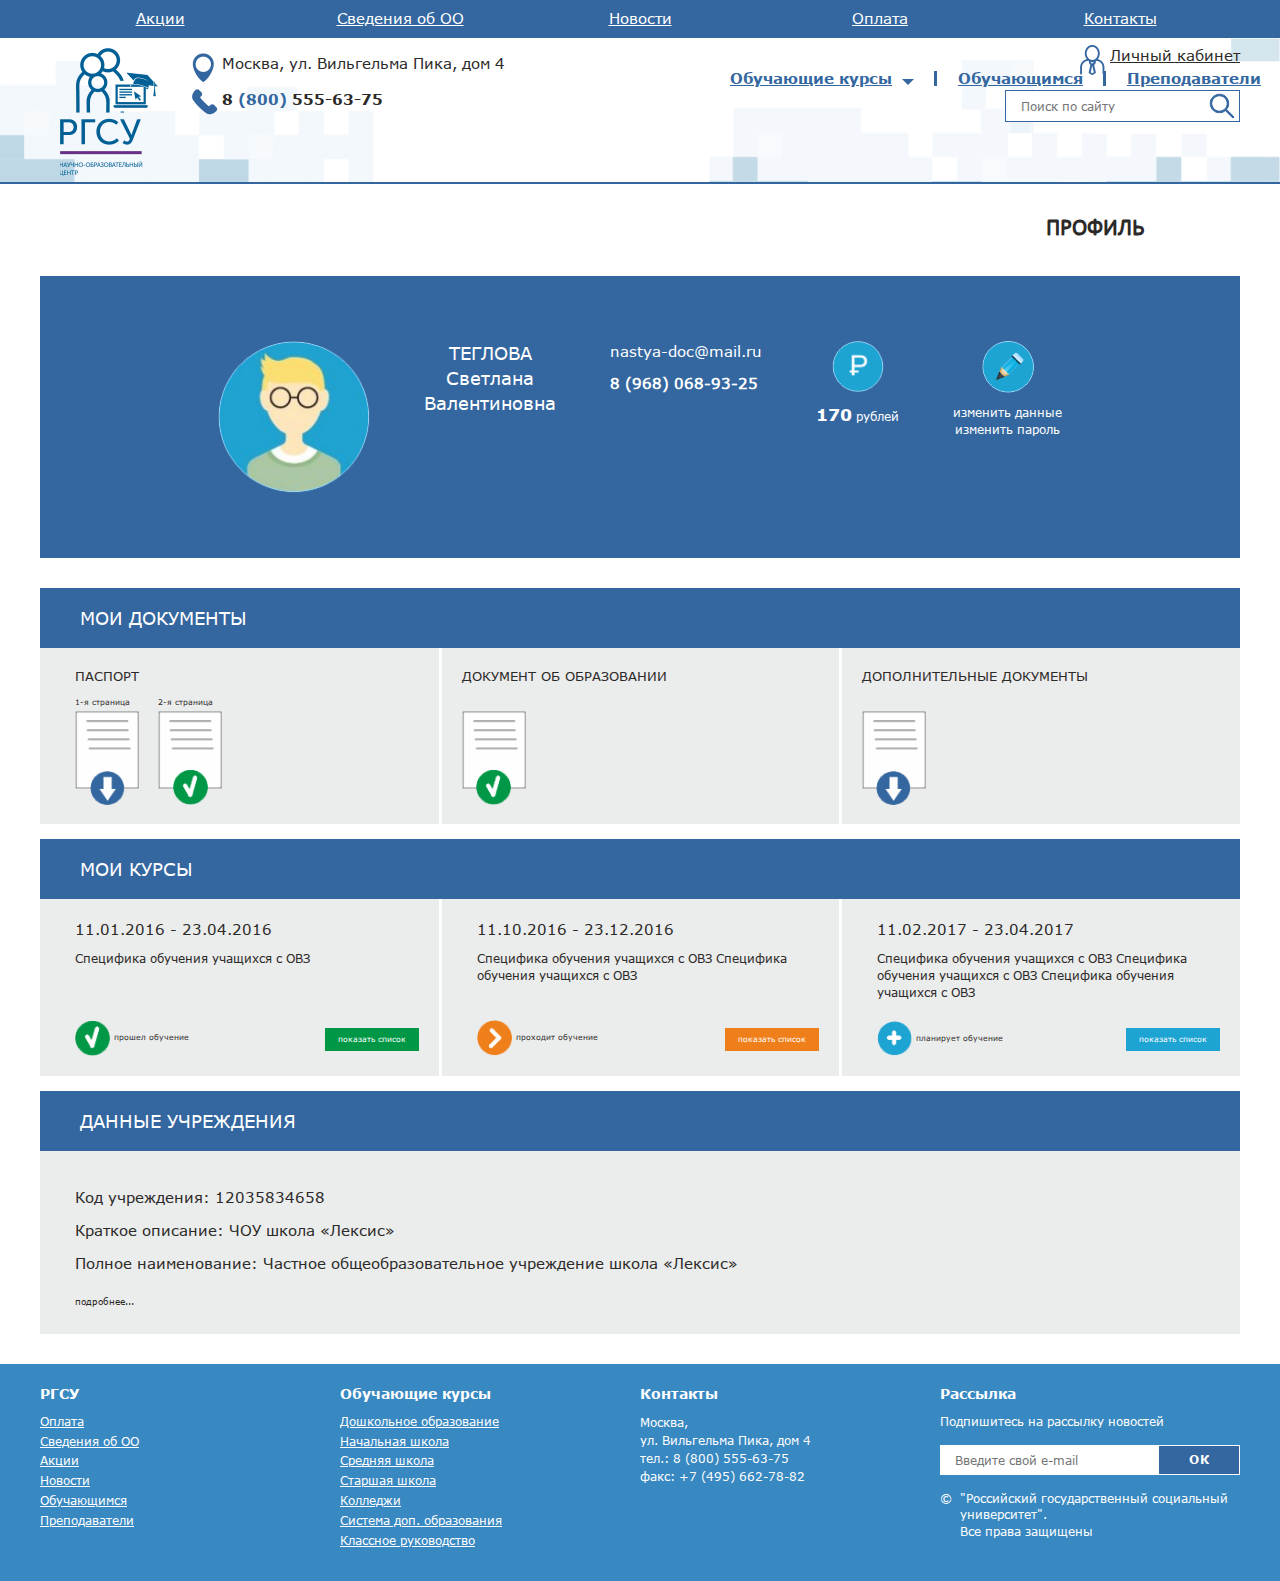
<file: profile.html>
<!DOCTYPE html>
<html lang="ru">
<head>
    <meta charset="UTF-8">
    <title>Main</title>
    <meta name="viewport" content="width=device-width, initial-scale=1.0">
    <link rel="stylesheet" href="css/slick.css">
    <link rel="stylesheet" href="css/custom-styles.css">
</head>
<body>

<div class="wrapper page-profile">

    <header role="banner">

        <nav>

            <div class="burger"></div>

            <ul>
                <li><a href="#">Акции</a></li>
                <li><a href="#">Сведения об ОО</a></li>
                <li><a href="#">Новости</a></li>
                <li><a href="#">Оплата</a></li>
                <li><a href="#">Контакты</a></li>
            </ul>

        </nav>

        <div class="header-content">

            <a href="#" class="logo"></a>

            <div class="header-contacts">
                <p>Москва, ул. Вильгельма Пика, дом 4</p>
                <a href="tel:88005556375">8 <span>(800)</span> 555-63-75</a>
            </div>

            <a href="#" class="account-link">Личный кабинет</a>

            <ul class="header-nav">
                <li>
                    <p>Обучающие курсы</p>
                    <ul>
                        <li><a href="#">Дошкольное образование</a></li>
                        <li><a href="#">Средняя школа</a></li>
                        <li><a href="#">Старшая школа</a></li>
                        <li><a href="#">Колледжи</a></li>
                        <li><a href="#">Система дополнительного образования</a></li>
                        <li><a href="#">Классное руководство</a></li>
                    </ul>
                </li>
                <li><a href="#">Обучающимся</a></li>
                <li><a href="#">Преподаватели</a></li>
            </ul>

            <form action="#" class="form-search">
                <label><input type="text" class="field-search" placeholder="Поиск по сайту"></label>
                <button type="submit"></button>
            </form>

        </div>

    </header>

    <main>

        <h1>Профиль</h1>

        <div class="sidebar">

            <div class="user-photo">
                <img src="source/design/icon-man-glasses.png" alt="">
            </div>

            <div class="user-name">
                <span class="surname">ТЕГЛОВА</span>
                <span>Светлана</span>
                <span>Валентиновна</span>
            </div>

            <div class="user-contacts">

                <a href="mailto:nastya-doc@mail.ru" class="user-email">nastya-doc@mail.ru</a>

                <a href="tel:89680689325" class="user-phone">8 (968) 068-93-25</a>

            </div>



            <div class="user-money">
                <div class="icon">
                    <img src="source/design/icon-rouble-filled.png" alt="">
                </div>
                <div class="money-value"><span>170</span> рублей</div>
            </div>

            <div class="to-edit">
                <div class="icon">
                    <img src="source/design/icon-pencil.png" alt="">
                </div>
                <a href="#" class="edit-data">изменить данные</a>
                <a href="#" class="edit-password">изменить пароль</a>
            </div>

        </div>

        <div class="profile">

            <div class="profile-block">

                <div class="title">МОИ ДОКУМЕНТЫ</div>

                <div class="profile-item first-column">

                    <div class="sub-title">ПАСПОРТ</div>

                    <div class='profile-doc'>
                        <div class="note">1-я страница</div>
                        <div class="icon-doc">
                            <img src="source/design/icon-doc.png" alt="">
                        </div>
                        <a href="#" class="icon-control">
                            <img src="source/design/icon-arrow-down.png" alt="">
                        </a>
                    </div>

                    <div class='profile-doc'>
                        <div class="note">2-я страница</div>
                        <div class="icon-doc">
                            <img src="source/design/icon-doc.png" alt="">
                        </div>
                        <a href="#" class="icon-control">
                            <img src="source/design/icon-ok.png" alt="">
                        </a>
                    </div>

                </div>

                <div class="profile-item">

                    <div class="sub-title">ДОКУМЕНТ ОБ ОБРАЗОВАНИИ</div>

                    <div class='profile-doc'>
                        <div class="icon-doc">
                            <img src="source/design/icon-doc.png" alt="">
                        </div>
                        <a href="#" class="icon-control">
                            <img src="source/design/icon-ok.png" alt="">
                        </a>
                    </div>

                </div>

                <div class="profile-item">

                    <div class="sub-title">ДОПОЛНИТЕЛЬНЫЕ ДОКУМЕНТЫ</div>

                    <div class='profile-doc'>
                        <div class="icon-doc">
                            <img src="source/design/icon-doc.png" alt="">
                        </div>
                        <a href="#" class="icon-control">
                            <img src="source/design/icon-arrow-down.png" alt="">
                        </a>
                    </div>

                </div>

            </div>

            <div class="profile-block courses-block">

                <div class="title">МОИ КУРСЫ</div>

                <div class="profile-item completed-course first-column">

                    <div class="course-duration">11.01.2016 - 23.04.2016</div>

                    <div class="course-title">Специфика обучения учащихся с ОВЗ</div>

                    <div class="course-state">
                        <div class="icon-state">
                            <img src="source/design/icon-ok.png" alt="">
                        </div>
                        <div class="state-value">прошел обучение</div>
                    </div>

                    <a href="#" class="show-all-courses">показать список</a>

                </div>

                <div class="profile-item current-course">

                    <div class="course-duration">11.10.2016 - 23.12.2016</div>

                    <div class="course-title">Специфика обучения учащихся с ОВЗ Специфика обучения учащихся с ОВЗ </div>

                    <div class="course-state">
                        <div class="icon-state">
                            <img src="source/design/icon-angle-right.png" alt="">
                        </div>
                        <div class="state-value">проходит обучение</div>
                    </div>

                    <a href="#" class="show-all-courses">показать список</a>

                </div>

                <div class="profile-item future-course">

                    <div class="course-duration">11.02.2017 - 23.04.2017</div>

                    <div class="course-title">Специфика обучения учащихся с ОВЗ Специфика обучения учащихся с ОВЗ Специфика обучения учащихся с ОВЗ</div>

                    <div class="course-state">
                        <div class="icon-state">
                            <img src="source/design/icon-plus.png" alt="">
                        </div>
                        <div class="state-value">планирует обучение</div>
                    </div>

                    <a href="#" class="show-all-courses">показать список</a>

                </div>

            </div>

            <div class="profile-block organisation-data">

                <div class="title">ДАННЫЕ УЧРЕЖДЕНИЯ</div>

                <div class="profile-item">

                    <p><span>Код учреждения: </span>12035834658</p>

                    <p><span>Краткое описание: </span>ЧОУ школа «Лексис»</p>

                    <p><span>Полное наименование: </span>Частное общеобразовательное учреждение школа «Лексис»</p>

                    <a href="#" class="show-more">подробнее...</a>

                </div>

            </div>

        </div>

    </main>

    <footer role="contentinfo">

        <div class="footer-links">
            <h4>РГСУ</h4>
            <ul>
                <li><a href="#">Оплата</a></li>
                <li><a href="#">Сведения об ОО</a></li>
                <li><a href="#">Акции</a></li>
                <li><a href="#">Новости</a></li>
                <li><a href="#">Обучающимся</a></li>
                <li><a href="#">Преподаватели</a></li>
            </ul>
        </div>

        <div class="footer-links">
            <h4>Обучающие курсы</h4>
            <ul>
                <li><a href="#">Дошкольное образование</a></li>
                <li><a href="#">Начальная школа</a></li>
                <li><a href="#">Средняя школа</a></li>
                <li><a href="#">Старшая школа</a></li>
                <li><a href="#">Колледжи</a></li>
                <li><a href="#">Система доп. образования</a></li>
                <li><a href="#">Классное руководство</a></li>
            </ul>
        </div>

        <div class="footer-contacts">
            <h4>Контакты</h4>
            <p>Москва,<br>ул. Вильгельма Пика, дом 4</p>
            <p>тел.: <a href="tel:88005556375">8 (800) 555-63-75</a></p>
            <p>факс: <a href="tel:+74956627882">+7 (495) 662-78-82</a></p>
        </div>

        <div class="form-wrap">
            <h4>Рассылка</h4>
            <p>Подпишитесь на рассылку новостей</p>
            <form action="#" class="form-mailing">
                <label>
                    <input type="text" placeholder="Введите свой e-mail">
                </label>
                <button type="submit">ок</button>
            </form>
            <div class="copyrights">
                "Российский государственный социальный университет".<br>
                Все права защищены
            </div>
        </div>

    </footer>

</div>

<script src="js/jquery-3.1.0.min.js"></script>
<script src="js/slick.min.js"></script>
<script src="js/custom-scripts.js"></script>
</body>
</html>
</file>
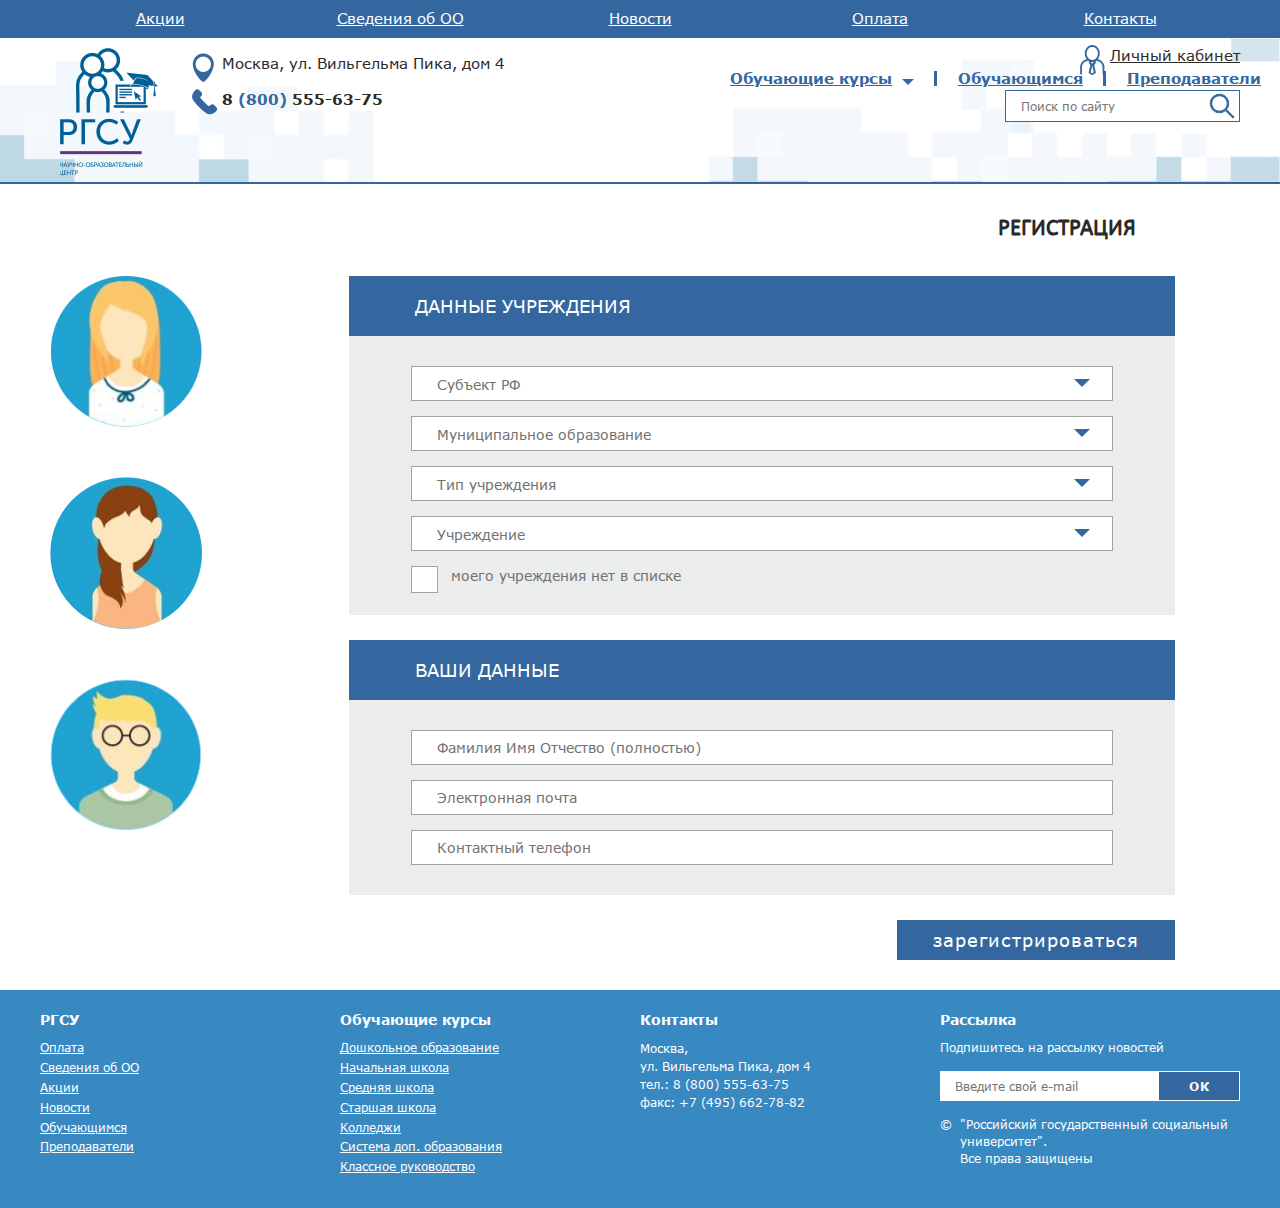
<file: registration.html>
<!DOCTYPE html>
<html lang="ru">
<head>
    <meta charset="UTF-8">
    <title>Main</title>
    <meta name="viewport" content="width=device-width, initial-scale=1.0">
    <link rel="stylesheet" href="css/slick.css">
    <link rel="stylesheet" href="css/custom-styles.css">
</head>
<body>

<div class="wrapper page-registration">

    <header role="banner">

        <nav>

            <div class="burger"></div>

            <ul>
                <li><a href="#">Акции</a></li>
                <li><a href="#">Сведения об ОО</a></li>
                <li><a href="#">Новости</a></li>
                <li><a href="#">Оплата</a></li>
                <li><a href="#">Контакты</a></li>
            </ul>

        </nav>

        <div class="header-content">

            <a href="#" class="logo"></a>

            <div class="header-contacts">
                <p>Москва, ул. Вильгельма Пика, дом 4</p>
                <a href="tel:88005556375">8 <span>(800)</span> 555-63-75</a>
            </div>

            <a href="#" class="account-link">Личный кабинет</a>

            <ul class="header-nav">
                <li>
                    <p>Обучающие курсы</p>
                    <ul>
                        <li><a href="#">Дошкольное образование</a></li>
                        <li><a href="#">Средняя школа</a></li>
                        <li><a href="#">Старшая школа</a></li>
                        <li><a href="#">Колледжи</a></li>
                        <li><a href="#">Система дополнительного образования</a></li>
                        <li><a href="#">Классное руководство</a></li>
                    </ul>
                </li>
                <li><a href="#">Обучающимся</a></li>
                <li><a href="#">Преподаватели</a></li>
            </ul>

            <form action="#" class="form-search">
                <label><input type="text" class="field-search" placeholder="Поиск по сайту"></label>
                <button type="submit"></button>
            </form>

        </div>

    </header>

    <main>

        <h1>РЕГИСТРАЦИЯ</h1>

        <ul class="participants">
            <li><img src="source/design/icon-woman-blonde.png" alt=""></li>
            <li><img src="source/design/icon-woman-brunette.png"></li>
            <li><img src="source/design/icon-man-glasses.png" alt=""></li>
        </ul>

        <form action="#" class="form-registration">

            <div class="title">ДАННЫЕ УЧРЕЖДЕНИЯ</div>

            <fieldset class="organisation">

                <div class="custom-select">
                    <div class="current-value">Субъект РФ</div>
                    <ul>
                        <li>Название пункта длинное</li>
                        <li>Название пункта</li>
                        <li>Название пункта длинное</li>
                        <li>Название пункта длинное-предлинное</li>
                        <li>Название пункта необычайной длины</li>
                        <li>Название пункта</li>
                    </ul>
                    <label><input type="text"></label>
                </div>

                <div class="custom-select">
                    <div class="current-value">Муниципальное образование</div>
                    <ul>
                        <li>Название пункта длинное</li>
                        <li>Название пункта</li>
                        <li>Название пункта длинное</li>
                        <li>Название пункта длинное-предлинное</li>
                        <li>Название пункта необычайной длины</li>
                        <li>Название пункта</li>
                    </ul>
                    <label><input type="text"></label>
                </div>

                <div class="custom-select">
                    <div class="current-value">Тип учреждения</div>
                    <ul>
                        <li>Название пункта длинное</li>
                        <li>Название пункта</li>
                        <li>Название пункта длинное</li>
                        <li>Название пункта длинное-предлинное</li>
                        <li>Название пункта необычайной длины</li>
                        <li>Название пункта</li>
                    </ul>
                    <label><input type="text"></label>
                </div>

                <div class="custom-select">
                    <div class="current-value">Учреждение</div>
                    <ul>
                        <li>Название пункта длинное</li>
                        <li>Название пункта</li>
                        <li>Название пункта длинное</li>
                        <li>Название пункта длинное-предлинное</li>
                        <li>Название пункта необычайной длины</li>
                        <li>Название пункта</li>
                    </ul>
                    <label><input type="text"></label>
                </div>

                <input type="checkbox" id="registration-checkbox" class="custom-checkbox">
                <label for="registration-checkbox" class="custom-checkbox-label">моего учреждения нет в списке</label>

            </fieldset>

            <div class="title">ВАШИ ДАННЫЕ</div>

            <fieldset class="person">

                <label><input type="text" placeholder="Фамилия Имя Отчество (полностью)"></label>

                <label><input type="email" placeholder="Электронная почта"></label>

                <label><input type="tel" placeholder="Контактный телефон"></label>

            </fieldset>

            <button type="submit">зарегистрироваться</button>

        </form>

    </main>

    <footer role="contentinfo">

        <div class="footer-links">
            <h4>РГСУ</h4>
            <ul>
                <li><a href="#">Оплата</a></li>
                <li><a href="#">Сведения об ОО</a></li>
                <li><a href="#">Акции</a></li>
                <li><a href="#">Новости</a></li>
                <li><a href="#">Обучающимся</a></li>
                <li><a href="#">Преподаватели</a></li>
            </ul>
        </div>

        <div class="footer-links">
            <h4>Обучающие курсы</h4>
            <ul>
                <li><a href="#">Дошкольное образование</a></li>
                <li><a href="#">Начальная школа</a></li>
                <li><a href="#">Средняя школа</a></li>
                <li><a href="#">Старшая школа</a></li>
                <li><a href="#">Колледжи</a></li>
                <li><a href="#">Система доп. образования</a></li>
                <li><a href="#">Классное руководство</a></li>
            </ul>
        </div>

        <div class="footer-contacts">
            <h4>Контакты</h4>
            <p>Москва,<br>ул. Вильгельма Пика, дом 4</p>
            <p>тел.: <a href="tel:88005556375">8 (800) 555-63-75</a></p>
            <p>факс: <a href="tel:+74956627882">+7 (495) 662-78-82</a></p>
        </div>

        <div class="form-wrap">
            <h4>Рассылка</h4>
            <p>Подпишитесь на рассылку новостей</p>
            <form action="#" class="form-mailing">
                <label>
                    <input type="text" placeholder="Введите свой e-mail">
                </label>
                <button type="submit">ок</button>
            </form>
            <div class="copyrights">
                "Российский государственный социальный университет".<br>
                Все права защищены
            </div>
        </div>

    </footer>

</div>

<script src="js/jquery-3.1.0.min.js"></script>
<script src="js/slick.min.js"></script>
<script src="js/custom-scripts.js"></script>
</body>
</html>
</file>
<file: css/custom-styles.css>
@font-face {
    font-family: 'Verdana';
    src: url("../source/fonts/Verdana.woff") format("woff"), url("../source/fonts/Verdana.ttf") format("truetype");
    font-weight: 300;
}
@font-face {
    font-family: 'Verdana Bold';
    src: url("../source/fonts/Verdana-Bold.woff") format("woff"), url("../source/fonts/Verdana-Bold.ttf") format("truetype");
    font-weight: 300;
}
@font-face {
    font-family: 'Calibri';
    src: url("../source/fonts/Calibri.woff") format("woff"), url("../source/fonts/Calibri.ttf") format("truetype");
    font-weight: 300;
}

/******************************
********** general ************
******************************/
* {
    padding: 0;
    margin: 0;
    -webkit-box-sizing: border-box;
    -moz-box-sizing: border-box;
    box-sizing: border-box;
    font-size: 14px;
    line-height: 1.4;
    font-family: 'Verdana', sans-serif;
    color: #2b2a29;
}

html, body {
    background-color: #e2e3e5;
    width: 100%;
}

main {
    display: block;
}

a, button {
    cursor: pointer;
    -webkit-transition: 0.5s;
    -moz-transition: 0.5s;
    -ms-transition: 0.5s;
    -o-transition: 0.5s;
    transition: 0.5s;
    -webkit-appearance: none;
}

a:active, a:focus {
    outline: none;
}

button, button:hover, button:active {
    outline: none;
    border: none;
}
button::-moz-focus-inner {
    outline: none;
    border: none;
}
input, input:hover, input:active, input:focus {
    outline: none;
}
textarea, textarea:hover, textarea:active, textarea:focus {
    outline: none;
    border: none;
}

ul li, ol li {
    display: inline-block;
    vertical-align: middle;
    list-style: none;
}

h2 {
    font-weight: 300;
    font-size: 2.142857142857143em;
    text-align: center;
}
h3 {
    font-size: 1.571428571428571em;
    font-weight: 300;
}

button {
    display: inline-block;
    text-transform: uppercase;
    background: #3467a0;
    color: #fefefe;
    letter-spacing: 1px;
    border: 1px solid transparent;
}
button:hover {
    background: #fefefe;
    color: #3467a0;
    border: 1px solid #3467a0;
}
.image-wrap {
    display: block;
    width: 100%;
    position: relative;
    overflow: hidden;
}
.image-wrap img {
    display: block;
    height: auto;
    width: auto;
    min-width: 100%;
    min-height: 100%;
    position: absolute;
    top: 0;
    left: 0;
}
img {
    display: block;
    width: 100%;
}
.wrapper {
    display: block;
    width: 100%;
    max-width: 1280px;
    position: relative;
    margin: 0 auto;
    overflow: hidden;
    background: #ffffff;
}


section {
    display: block;
    width: 100%;
    position: relative;
    padding: 25px 40px;
}
section > a {
    font-size: 1.142857142857143em;
    color: #3467a0;
    margin-left: calc(50% - 80px);
}
section > a:hover {
    text-decoration: none;
}

header[role='banner']:after, section:after, footer[role='contentinfo'], nav ul:after, .header-content:after,
.news ul:after, .ask-question:after, .ask-question .specialist:after, footer[role='contentinfo']:after {
    display: block;
    content: '';
    clear: both;
}

.slide:hover, .slide:active, .slide:focus {
    outline: none;
}

input:focus::-webkit-input-placeholder {color: transparent;}
input:focus::-moz-placeholder {color: transparent;}
input:focus:-moz-placeholder {color: transparent;}
input:focus:-ms-input-placeholder {color: transparent;}


/******************************
*********** header ************
******************************/

nav {
    display: block;
    background: #3467a0;
}
nav ul {
    display: block;
    padding: 0 40px;
}
nav ul li {
    display: block;
    float: left;
    width: 20%;
    text-align: center;
}
nav ul li a {
    display: block;
    padding: 8px 0;
    font-size: 1.285714285714286em;
    color: #ffffff;
}
nav ul li a:hover {
    background: #3888c2;
}

.header-content {
    background: url('../source/design/background-header.png');
    background-size: cover;
    border-bottom: 2px solid #3467a0;
}
.logo {
    display: block;
    width: 102px;
    height: 128px;
    background: url('../source/design/logo-2.png');
    background-size: cover;
    float: left;
    margin: 10px 0 6px 60px;
}
.header-contacts {
    float: left;
    margin-left: 10%;
    margin-top: 30px;
}
.header-contacts p, .header-contacts a, .account-link {
    display: inline-block;
    padding-left: 40px;
    position: relative;
    font-size: 1.285714285714286em;
}
.header-contacts a {
    font-family: 'Verdana Bold', sans-serif;
    text-decoration: none;
    margin-left: 65px;
}
.header-contacts a:hover {
    text-decoration: underline;
}
.header-contacts a span {
    font-family: 'Verdana Bold', sans-serif;
    color: #3467a0;
    font-size: inherit;
}
.header-contacts p:before, .header-contacts a:before, .account-link:before {
    content: '';
    display: block;
    width: 22px;
    height: 30px;
    background: url('../source/design/icon-gps.png') no-repeat;
    background-size: cover;
    position: absolute;
    left: 0;
    top: 0;
}
.header-contacts a:before {
    width: 26px;
    height: 26px;
    background: url('../source/design/icon-phone.png') no-repeat;
    background-size: cover;
}

.account-link {
    float: right;
    margin-right: 40px;
    margin-top: 30px;
}
.account-link:before {
    width: 25px;
    height: 31px;
    background: url('../source/design/icon-user.png') no-repeat;
    background-size: cover;
}
.account-link:hover {
    text-decoration: none;
}

.header-nav {
    display: block;
    float: left;
    margin-left: 10%;
    margin-top: 30px;
}
.header-nav > li {
    display: inline-block;
    vertical-align: middle;
    position: relative;
    margin-right: 60px;
}
.header-nav > li:last-child {
    margin-right: 0;
}
.header-nav > li ul {
    display: none;
    width: auto;
    min-width: 370px;
    position: absolute;
    left: -10px;
    top: 100%;
    padding: 15px 30px 15px 10px;
    background: rgba(255, 255, 255, 0.9);
    z-index: 10;
}
.header-nav > li ul li {
    display: block;
}
.header-nav > li ul li a {
    display: block;
    height: 2em;
    line-height: 1.5em;
    color: #3467a0;
}
.header-nav > li ul li a:hover {
    font-family: 'Verdana Bold', sans-serif;
}
.header-nav > li > p, .header-nav > li > a {
    font-family: 'Verdana Bold', sans-serif;
    font-size: 1.285714285714286em;
    color: #3467a0;
    text-decoration: underline;
    cursor: pointer;
}
.header-nav > li.active > p, .header-nav > li.active > a {
    color: #3888c2;
}
.header-nav > li > p {
    display: block;
    padding-right: 22px;
    position: relative;
}
.header-nav > li > p:after {
    content: '';
    display: block;
    width: 0;
    height: 0;
    border-left: 7px solid transparent;
    border-right: 7px solid transparent;
    border-top: 7px solid #3467a0;
    position: absolute;
    bottom: 7px;
    right: 0;
}
.header-nav > li.active > p:after {
    border-bottom: 7px solid #3888c2;
    border-top: none;
}
.header-nav > li:after {
    content: '';
    display: inline-block;
    vertical-align: middle;
    height: 1.285714285714286em;
    width: 3px;
    background: #3467a0;
    position: absolute;
    bottom: 3px;
    right: -35px;
}
.header-nav > li:last-child:after {
    display: none;
}
.form-search {
    display: block;
    float: right;
    margin-top: 30px;
    margin-right: 40px;
    position: relative;
}
.field-search {
    display: block;
    width: 235px;
    height: 32px;
    border: 1px solid #3467a0;
    padding: 0 40px 0 15px;
}
.form-search button {
    display: block;
    width: 26px;
    height: 26px;
    position: absolute;
    top: 3px;
    right: 5px;
    background: transparent url('../source/design/icon-search.png') no-repeat;
    background-size: cover;
    -webkit-transition: 0.8s;
    -moz-transition: 0.8s;
    -ms-transition: 0.8s;
    -o-transition: 0.8s;
    transition: 0.8s;
    border: none;
}
.form-search button:hover {
    top: 1px;
    border: none;
}

/******************************
*********** footer ************
******************************/

footer[role='contentinfo'] {
    background: #3888c2;
    padding: 20px 40px 30px;
}
footer h4 {
    font-family: 'Verdana Bold', sans-serif;
    font-size: 1.142857142857143em;
    color: #fefefe;
    margin-bottom: 10px;
}
.footer-links, .footer-contacts, footer .form-wrap {
    display: block;
    width: 25%;
    float: left;
}
.footer-links li {
    display: block;
    margin-bottom: 3px;
}
.footer-links li a {
    color: #fefefe;
}
.footer-links li a:hover {
    text-decoration: none;
}
.footer-contacts p, .footer-contacts a {
    color: #fefefe;
    line-height: 1.5;
}
.footer-contacts a {
    text-decoration: none;
}
.footer-contacts a:hover {
    text-decoration: underline;
}

.form-mailing {
    display: block;
    margin: 15px 0;
    position: relative;
    background: #fefefe;
}
.form-mailing input {
    display: block;
    width: 100%;
    height: 30px;
    border: none;
    padding: 0 95px 0 15px;
}
.form-mailing button {
    display: block;
    width: 80px;
    height: 28px;
    position: absolute;
    top: 1px;
    right: 1px;
    font-family: 'Verdana Bold', sans-serif;
}
.form-wrap p {
    color: #fefefe;
}
.copyrights {
    color: #fefefe;
    padding-left: 20px;
    position: relative;
}
.copyrights:before {
    content: '\a9';
    position: absolute;
    left: 0;
}

/*************************************************************************************************
************************************** PAGE MAIN *************************************************
*************************************************************************************************/

/******************************
********** banners ************
******************************/

.small-banners {
    width: 385px;
    float: left;
}
.banner {
    width: 100%;
    position: relative;
}
.banner-text {
    margin-bottom: 15px;
}
.banner-text img {
    height: 100%;
    width: auto;
}
.banner-text .text {
    width: 155px;
    background: #994bb3;
    position: absolute;
    top: 0;
    right: 0;
    bottom: 0;
    padding: 20px 8px;
}
.banner-text .text p {
    font-size: 0.7142857142857143em;
    color: #fefefe;
    padding-bottom: 10px;
}
.banner-text .text .title {
    font-family: 'Verdana Bold', sans-serif;
    font-size: 0.7857142857142857em;
    padding-bottom: 20px;
}
.banner-text .text .date {
    padding-bottom: 0;
    font-family: 'Verdana Bold', sans-serif;
    font-size: 0.6428571428571429em;
}
.banner a {
    display: block;
    width: 160px;
    height: 35px;
    line-height: 35px;
    text-align: center;
    background: #fefefe;
    position: absolute;
    margin: auto;
    left: calc(50% - 80px);
    top: 40px;
    z-index: 1;
    color: #e84d04;
    font-size: 1.285714285714286em;
    -webkit-box-shadow: 5px 5px 30px 10px rgba(232,77,4,1);
    -moz-box-shadow: 5px 5px 30px 10px rgba(232,77,4,1);
    box-shadow: 5px 5px 30px 10px rgba(232,77,4,1);
}
.banner-text a {
    top: 0;
    bottom: 0;
    left: 35px;
    color: #994bb3;
    -webkit-box-shadow: 5px 5px 30px 10px rgba(153,75,159,1);
    -moz-box-shadow: 5px 5px 30px 10px rgba(153,75,159,1);
    box-shadow: 5px 5px 30px 10px rgba(153,75,159,1);
}
.banner a:hover {
    text-decoration: none;
}
.banner h3 {
    display: block;
    width: 100%;
    height: 60px;
    background: #e84d04;
    line-height: 60px;
    text-align: center;
    color: #fefefe;
}

.slider-banner {
    width: 800px;
    float: right;
}
.slider-banner .slide {
    position: relative;
}
.slider-banner .text {
    position: absolute;
    left: 0;
    right: 0;
    bottom: 0;
    z-index: 1;
    background: #3467a0;
    padding: 20px;
}
.slider-banner .text h3 {
    color: #fefefe;
}
.slider-banner .text p {
    color: #fefefe;
    font-size: 1.142857142857143em;
}
.slider-banner .slick-arrow {
    display: block;
    width: 35px;
    height: 35px;
    position: absolute;
    top: 0;
    bottom: 0;
    margin: auto;
    font-size: 0;
    background: url('../source/design/sprite-slider-arrows.png') no-repeat;
    background-size: cover;
    z-index: 1;
}
.slider-banner .slick-prev {
    background-position: left;
    left: 10px;
}
.slider-banner .slick-next {
    background-position: right;
    right: 10px;
}
/******************************
********** courses ************
******************************/

.courses {
    padding-left: 30px;
    padding-right: 30px;
}
.slider-courses {
    display: block;
    width: 100%;
    position: relative;
    margin: 20px 0;
}
.slider-courses .slide {
    margin: 0 10px;
    background: #f7f7f7;
    padding-bottom: 20px;
}
.slider-courses .slick-arrow {
    display: block;
    width: 32px;
    height: 32px;
    border: 3px solid #ffffff;
    outline: 1px solid #3467a0;
    position: absolute;
    top: 0;
    bottom: 0;
    margin: auto;
    font-size: 0;
    background: url('../source/design/sprite-slider-arrows.png') no-repeat;
    background-size: cover;
    z-index: 1;
}
.slider-courses .slick-prev {
    background-position: left;
    left: -26px;
}
.slider-courses .slick-next {
    background-position: right;
    right: -26px;
}
.course-header {
    position: relative;
}
.course-name {
    display: flex;
    justify-content: center;
    align-items: center;
    height: 54px;
    position: absolute;
    left: 0;
    right: 0;
    bottom: 0;
    background: #3467a0;
    color: #fefefe;
    text-align: center;
    padding: 8px;
}
.slider-courses ul {
    display: block;
    margin: 20px 30px;
}
.slider-courses ul li {
    display: block;
    position: relative;
    margin-bottom: 10px;
    padding-left: 32px;
}
.slider-courses ul li span {
    font-family: 'Verdana Bold', sans-serif;
    color: #3467a0;
}
.slider-courses ul li:before {
    content: '';
    display: block;
    position: absolute;
    left: 0;
    top: 0;
}
.slider-courses ul li:nth-child(1):before {
    width: 17px;
    height: 16px;
    background: url('../source/design/icon-chart.png') no-repeat;
    background-size: cover;
}
.slider-courses ul li:nth-child(2):before {
    width: 18px;
    height: 18px;
    background: url('../source/design/icon-rouble.png') no-repeat;
    background-size: cover;
}
.slider-courses ul li:nth-child(3):before {
    width: 17px;
    height: 16px;
    background: url('../source/design/icon-calendar.png') no-repeat;
    background-size: cover;
}

.slider-courses button {
    display: block;
    width: 160px;
    height: 35px;
    margin: 10px auto 0;
}


/******************************
********* advantages **********
******************************/

.advantages {
    text-align: center;
}
.advantages ul li {
    vertical-align: top;
    width: 300px;
    margin: 25px 40px;
}
.advantages .image-wrap {
    width: 75%;
    padding-top: 75%;
    margin: 0 auto;
}
.advantages h4 {
    display: inline-block;
    width: 75%;
    margin: 35px 0 20px;
    font-family: 'Verdana Bold', sans-serif;
    font-size: 1.285714285714286em;
    color: #3467a0;
}
.advantages ul li p {
    font-size: 1.142857142857143em;
}
.advantages > button {
    padding: 10px 20px;
}


/******************************
************ news *************
******************************/
.news ul {
    display: block;
    margin: 30px 0;
}
.news ul li {
    display: block;
    width: 23.5%;
    float: left;
    margin-right: 2%;
}
.news ul li:last-child {
    margin-right: 0;
}
.news .image-wrap {
    width: 100%;
    padding-top: 65%;
    margin-bottom: 30px;
}
.news ul li a {
    font-size: 1.142857142857143em;
    color: #3467a0;
}
.news ul li a:hover {
    text-decoration: none;
}
.news .date {
    color: #b2b3b3;
    margin-top: 10px;
}

/******************************
******** ask-question *********
******************************/

.ask-question .specialist {
    width: 42%;
    float: left;
    background: #f7f7f7;
}
.ask-question .specialist .image-wrap {
    width: 183px;
    height: 183px;
    float: left;
    margin: 35px;
}
.ask-question .specialist .specialist-name {
    margin-top: 55px;
    margin-bottom: 15px;
    font-size: 1.142857142857143em;
}
.ask-question .specialist .specialist-name span {
    display: block;
    font-family: 'Verdana Bold', sans-serif;
    font-size: 1.142857142857143em;
}
.ask-question .specialist .specialist-details {
    font-size: 0.8571428571428571em;
    line-height: 1;
}
.ask-question .question {
    width: 55%;
    float: right;
}
.ask-question .question .title {
    margin: 35px 0 20px;
    color: #3467a0;
    font-size: 1.285714285714286em;
    font-family: 'Verdana Bold', sans-serif;
}
.ask-question button {
    padding: 10px 55px;
    text-transform: none;
    font-size: 1.285714285714286em;
    margin-top: 30px;
}

/*************************************************************************************************
************************** PAGE REGISTRATION & PAGE PROFILE **************************************
*************************************************************************************************/

.page-registration main {
    padding: 30px 50px;
}
.page-registration h1, .page-profile h1 {
    font-family: 'Calibri', sans-serif;
    font-size: 1.928571428571429em;
    text-align: right;
    padding-right: 8%;
    margin-bottom: 30px;
    text-transform: uppercase;
}
.page-registration .title, .page-profile .title {
    height: 60px;
    background: #3467a0;
    font-size: 1.5em;
    color: #ffffff;
    padding-left: 8%;
    line-height: 60px;
    text-align: left;
}

/*  page registration */
.participants {
    display: inline-block;
    vertical-align: top;
    width: 25%;
}
.participants li {
    margin-bottom: 50px;
    width: 152px;
}

.form-registration {
    display: inline-block;
    vertical-align: top;
    width: 70%;
    text-align: right;
}
.form-registration fieldset {
    display: block;
    border: none;
    background: #ebecec;
    padding: 30px 7.5%;
    margin-bottom: 25px;
    text-align: left;
}

.custom-select {
    display: block;
    width: 100%;
    position: relative;
    background: #ffffff;
    margin-bottom: 15px;
    height: 35px;
}
.custom-select .current-value {
    display: block;
    height: 35px;
    line-height: 35px;
    padding: 0 60px 0 25px;
    white-space: nowrap;
    text-overflow: ellipsis;
    overflow: hidden;
    cursor: pointer;
    font-size: 1.15em;
    color: #727271;
    border: 1px solid #a1a2a2;
    position: absolute;
    left: 0;
    right: 0;
}
.custom-select .current-value:after {
    content: '';
    display: block;
    width: 0;
    height: 0;
    border-left: 8px solid transparent;
    border-right: 8px solid transparent;
    border-top: 8px solid #3467a0;
    position: absolute;
    top: 0;
    bottom: 0;
    right: 22px;
    margin: auto;
}
.custom-select.active .current-value:after {
    border-top: none;
    border-bottom: 8px solid #3467a0;
}

.custom-select input, .custom-checkbox {
    display: none;
}

.custom-select ul {
    display: none;
    position: absolute;
    top: 35px;
    left: 0;
    z-index: 1;
    background: #ffffff;
    width: 100%;
    border: 1px solid #a1a2a2;
    border-top: none;
    padding: 10px 0;
}
.custom-select ul li {
    display: block;
    color: #727271;
    padding-left: 25px;
    height: 25px;
    line-height: 25px;
    cursor: pointer;
    white-space: nowrap;
    text-overflow: ellipsis;
    overflow: hidden;
}
.custom-select ul li:hover {
    color: #3467a0;
    font-weight: 600;
}

.custom-checkbox-label {
    display: block;
    font-size: 1.15em;
    color: #727271;
    position: relative;
    padding-left: 40px;
}
.custom-checkbox-label:before {
    content: '';
    display: block;
    width: 25px;
    height: 25px;
    border: 1px solid #a1a2a2;
    background: #ffffff;
    margin-right: 25px;
    cursor: pointer;
    color: #3467a0;
    text-align: center;
    line-height: 23px;
    font-size: 18px;
    position: absolute;
    left: 0;
    top: 0;
}
.custom-checkbox:checked + .custom-checkbox-label:before {
    content: '\2713';
}

.person label {
    display: block;
    margin-bottom: 15px;
}
.person label:last-of-type {
    margin-bottom: 0;
}
.person input {
    font-size: 1.15em;
    color: #727271;
    border: 1px solid #a1a2a2;
    padding: 0 25px;
    height: 35px;
    width: 100%;
}
.person input::-webkit-input-placeholder {color: rgba(114, 114, 113, 1);}
.person input::-moz-placeholder {color: rgba(114, 114, 113, 1);}
.person input:-moz-placeholder {color: rgba(114, 114, 113, 1);}
.person input:-ms-input-placeholder {color: rgba(114, 114, 113, 1);}
.person input:focus::-webkit-input-placeholder {color: transparent;}
.person input:focus::-moz-placeholder {color: transparent;}
.person input:focus:-moz-placeholder {color: transparent;}
.person input:focus:-ms-input-placeholder {color: transparent;}

.form-registration button[type='submit'] {
    color: #ffffff;
    background: #3467a0;
    font-size: 1.5em;
    text-transform: lowercase;
    padding: 10px 35px;
    line-height: 1;
}

/* page profile */

.page-profile main {
    padding: 30px 40px;
    position: relative;
}
.page-profile main:after {
    content: '';
    display: block;
    clear: both;
}
.sidebar {
    width: 240px;
    background: #3467a0;
    padding: 40px 0;
    text-align: center;
    position: absolute;
    top: 97px;
    bottom: 30px;
    left: 40px;
}
.sidebar > div {
    display: inline-block;
    min-width: 50%;
    margin-bottom: 30px;
}
.sidebar > div:last-of-type {
    margin-bottom: 0;
}
.user-photo {
    display: inline-block;
    width: 152px;
}
.user-name span {
    display: block;
    font-size: 1.5em;
    color: #ffffff;
}
.user-name .surname {
    text-transform: uppercase;
}
.sidebar a {
    display: block;
    color: #ffffff;
    font-size: 1.285714285714286em;
    text-decoration: none;
}
.sidebar a:hover {
    font-weight: 600;
}
.sidebar .user-phone {
    font-weight: 600;
    margin: 10px 0 30px;
}
.sidebar .user-phone:hover {
    text-decoration: underline;
}
.sidebar .icon {
    display: inline-block;
    width: 52px;
    margin-bottom: 7px;
}
.user-money .money-value {
    color: #ffffff;
}
.user-money .money-value span {
    font-size: 1.4em;
    font-family: 'Verdana Bold', sans-serif;
    color: #ffffff;
}
.to-edit a {
    font-size: inherit;
}


.profile {
    width: 920px;
    float: right;
}

.profile-block {
    display: table;
    border-collapse: collapse;
    width: 100%;
    background: #ebecec;
    margin-bottom: 15px;
}

.profile-block .title {
    display: table-caption;
    padding-left: 40px;
}
.profile-item {
    display:  table-cell;
    padding: 20px 0 20px 20px;
    width: 33%;
    border-left: 3px solid #ffffff;
}
.profile-item.first-column {
    padding-left: 35px;
    border-left: none;
}
.profile-item .sub-title {
    font-size: 1.05em;
    text-transform: uppercase;
    margin-bottom: 25px;
}
.profile-doc {
    display: inline-block;
    vertical-align: top;
    margin-right: 15px;
    margin-bottom: 15px;
    position: relative;
}
.profile-doc .note {
    position: absolute;
    top: -14px;
    left: 0;
    font-size: 0.65em;
}
.profile-doc .icon-doc {
    width: 64px;
}
.profile-doc .icon-control {
    display: block;
    width: 35px;
    position: absolute;
    left: 0;
    right: 0;
    bottom: -16px;
    margin: auto;
    -webkit-transition: 0.4s;
    -moz-transition: 0.4s;
    -ms-transition: 0.4s;
    -o-transition: 0.4s;
    transition: 0.4s;
}
.profile-doc .icon-control:hover {
    -webkit-transform: scale(1.1);
    -moz-transform: scale(1.1);
    -ms-transform: scale(1.1);
    -o-transform: scale(1.1);
    transform: scale(1.1);
}
.profile-doc .icon-control:active {
    -webkit-transform: scale(0.9);
    -moz-transform: scale(0.9);
    -ms-transform: scale(0.9);
    -o-transform: scale(0.9);
    transform: scale(0.9);
}
.courses-block .profile-item {
    padding-bottom: 75px;
    padding-left: 35px;
    padding-right: 20px;
    position: relative;
}
.course-duration {
    font-size: 1.28em;
    margin-bottom: 10px;
}
.course-name {
    font-size: 1.1em;
}
.show-all-courses {
    position: absolute;
    bottom: 25px;
    right: 20px;
    font-size: 0.65em;
    padding: 5px 12px;
    text-decoration: none;
    color:#ffffff;
    border: 1px solid transparent;
}
.completed-course .show-all-courses {
    background: #009846;
}
.completed-course .show-all-courses:hover {
    background: transparent;
    color: #009846;
    border: 1px solid #009846;
}
.current-course .show-all-courses {
    background: #ef7f1a;
}
.current-course .show-all-courses:hover {
    background: transparent;
    color: #ef7f1a;
    border: 1px solid #ef7f1a;
}
.future-course .show-all-courses {
    background: #1ea4d2;
}
.future-course .show-all-courses:hover {
    background: transparent;
    color: #1ea4d2;
    border: 1px solid #1ea4d2;
}
.course-state {
    position: absolute;
    left: 35px;
    bottom: 20px;
}
.icon-state {
    display: inline-block;
    width: 35px;
    vertical-align: middle;
}
.state-value {
    display: inline-block;
    font-size: 0.65em;
    vertical-align: middle;
}
.organisation-data {
    margin-bottom: 0;
}
.organisation-data .profile-item {
    padding: 25px 35px;
    border: none;
}
.organisation-data p {
    font-size: 1.28em;
    line-height: 1.5;
    margin: 10px 0;
}
.organisation-data p span {
    font-size: inherit;
}
.organisation-data .show-more {
    display: inline-block;
    margin-top: 10px;
    font-size: 0.75em;
    text-decoration: none;
}
.organisation-data .show-more:hover {
    text-decoration: underline;
}


/******************************
******* media queries *********
******************************/

@media (max-width: 1280px) {
    * {
        font-size: 12px;
    }
    .header-contacts {
        margin-top: 15px;
        margin-left: 30px;
    }
    .header-contacts p {
        width: 100%;
        margin-bottom: 15px;
    }
    .header-contacts a {
        margin-left: 0;
    }
    .account-link {
        position: absolute;
        right: 0;
        top: 15px;
    }
    .header-nav {
        margin-left: 30px;
    }
    .form-search {
        position: absolute;
        top: 60px;
        right: 0;
    }
    .header-nav > li {
        margin-right: 40px;
    }
    .header-nav > li:after {
        right: -23px;
    }
    .header-nav > li > p:after {
        border-left: 6px solid transparent;
        border-right: 6px solid transparent;
        border-top: 6px solid #3467a0;
        bottom: 4px;
    }
    .header-contacts p, .header-contacts a, .account-link {
        padding-left: 30px;
    }
    .small-banners {
        width: 100%;
        float: none;
    }
    .small-banners:after {
        content: '';
        display: block;
        clear: both;
    }
    .banner {
        width: 385px;
        height: 177px;
        float: left;
        margin-right: 20px;
    }
    .slider-banner {
        width: 100%;
        float: none;
        margin-top: 30px;
    }
    .ask-question .specialist .image-wrap {
        margin: 20px;
    }
    .sidebar {
        width: 100%;
        position: static;
        margin-bottom: 30px;
    }
    .sidebar > div {
        display: inline-block;
        min-width: 0;
        vertical-align: top;
        margin: 25px;
    }
    .sidebar .user-contacts {
        text-align: left;
    }
    .profile {
        width: 100%;
    }

}

@media (max-width: 980px) {
    .ask-question .specialist, .ask-question .question {
        width: 100%;
    }
    .news ul li {
        width: 47.5%;
        margin-right: 5%;
        margin-bottom: 30px;
    }
    .news ul li:nth-child(2n) {
        margin-right: 0;
    }
    .footer-links, .footer-contacts, footer .form-wrap {
        width: 50%;
    }
    .footer-links {
        margin-bottom: 30px;
    }
    .form-wrap {
        min-width: 250px;
        margin-top: 30px;
    }
    .profile-item {
        display: block;
        width: 100%;
        border-left: none;
        border-top: 3px solid #ffffff;
    }
    .first-column {
        border-top: none;
    }
}

@media (max-width: 768px) {
    section {
        padding-left: 20px;
        padding-right: 20px;
    }
    .header-content {
        position: relative;
    }
    .logo {
        width: 70px;
        height: 88px;
        margin-left: 20px;
    }
    .header-contacts p:before {
        width: 15px;
        height: 20px;
    }
    .header-contacts a:before {
        width: 20px;
        height: 20px;
    }
    .account-link:before {
        width: 17px;
        height: 20px;
    }
    .header-contacts {
        position: absolute;
        float: none;
        top: 0;
        left: 75px;
        right: 0;
    }
    .header-contacts p {
        margin-bottom: 8px;
    }
    .account-link {
        left: 105px;
        top: 45px;
    }
    .form-search {
        left: 10px;
        right: 10px;
        margin: 0;
        top: 105px;
    }
    .form-search label, .form-search input {
        width: 100%;
    }
    .header-nav {
        width: 100%;
        margin: 35px 0 5px;
        text-align: center;
    }
    .header-nav > li {
        margin: 5px 10px;
    }
    .header-nav > li:after {
        display: none;
    }
    nav:after {
        content: '';
        display: block;
        clear: both;
    }
    nav {
        border: 1px solid transparent;
    }
    nav ul {
        display: none;
        padding: 0 20px;
    }
    nav ul li {
        display: block;
        text-align: left;
        width: 100%;
        float: none;
    }
    .burger {
        display: block;
        width: 25px;
        height: 25px;
        margin: 5px;
        background: url('../source/design/bars.png');
        background-size: cover;
    }
    .burger.active {
        background: url('../source/design/bars-closed.png');
        background-size: cover;
    }
    .slider-banner .text {
        display: none;
    }
    .participants, .form-registration {
        width: 100%;
    }
    .page-registration main, .page-profile main {
        padding: 30px 20px;
    }
    .participants li {
        width: 30%;
        max-width: 152px;
    }

}

@media (max-width: 480px) {
    section {
        padding-left: 10px;
        padding-right: 10px;
    }
    .header-contacts p {
        font-size: 1.1em;
    }
    .account-link {
        top: 55px;
    }
    .form-search {
        top: 115px;
    }
    .header-nav {
        margin: 40px 0 5px;
        text-align: left;
    }
    .header-nav > li ul {
        width: 100%;
        position: absolute;
        left: -10px;
    }
    .news ul li, .news ul li:nth-child(2n) {
        width: 100%;
        margin-right: 0;
    }
    .ask-question .specialist {
        padding: 0 20px 20px;
    }
    .ask-question .specialist .image-wrap {
        float: none;
        margin: 20px 0;
    }
    .banner {
        width: 300px;
        height: auto;
    }
    .banner a {
        top: 25px;
    }
    .banner-text img {
        display: none;
    }
    .banner-text .text {
        width: 100% ;
        position: static;
        padding: 70px 20px 20px;
    }
    .banner-text a {
        left: 30px;
        top: -110px;
    }
    .footer-links, .footer-contacts, footer .form-wrap {
        width: 100%;
    }
    .advantages ul li {
        vertical-align: top;
        width: 300px;
        margin: 25px auto;
    }
    .organisation-data p span {
        display: block;
    }

}
</file>
